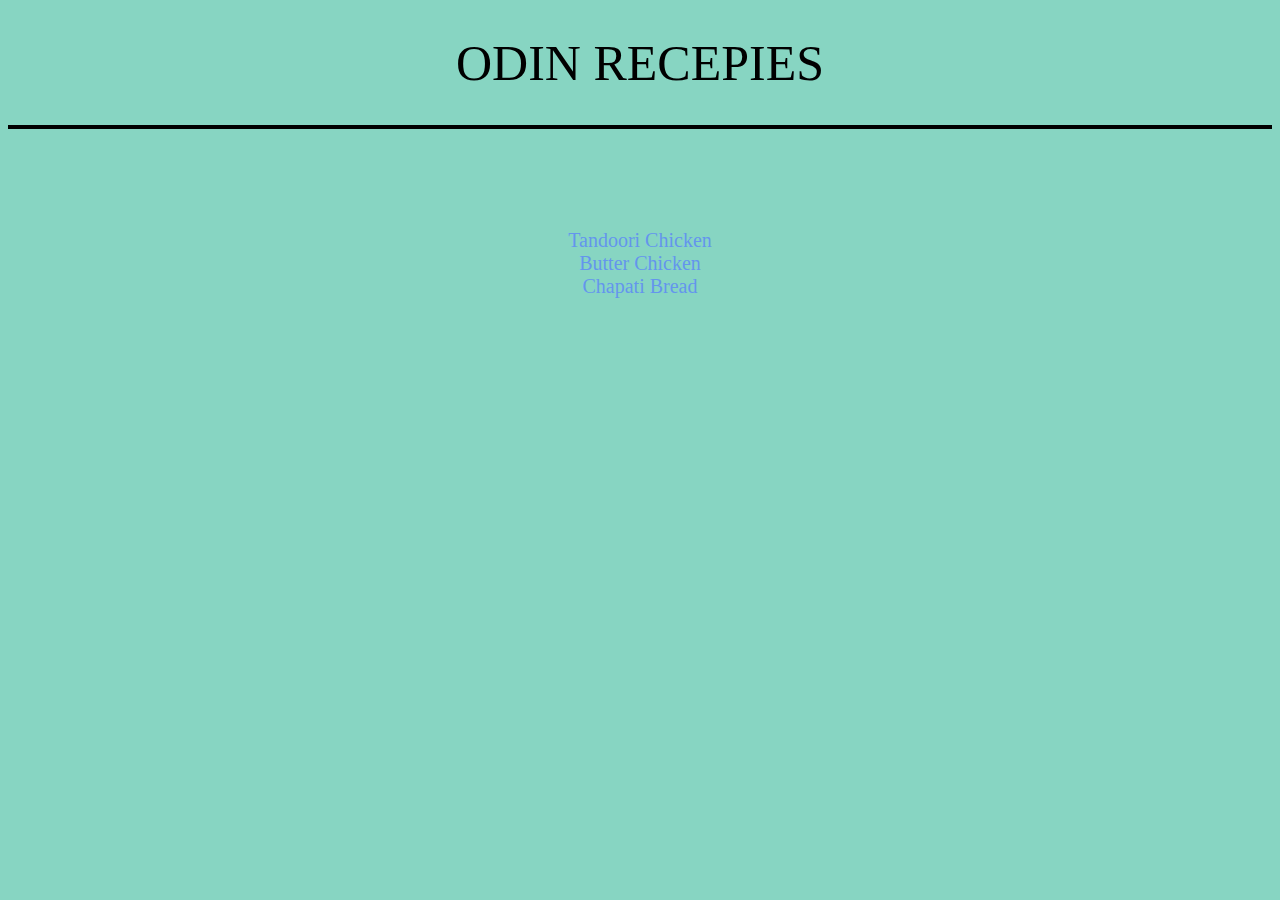
<file: index.html>
<!DOCTYPE html>
<html lang="en">
<head>
    <meta charset="UTF-8">
    <meta name="viewport" content="width=device-width, initial-scale=1.0">
    <title>Odin-Recepies</title>
    <link rel="stylesheet" href="style.css">
</head>
<body>     
    <h1 class="header">ODIN RECEPIES</h1>
        <hr>
        <div>
    <ul class="list">
        <li><a href="recepies/TandooriChicken.html" target="_blank">Tandoori Chicken</a></li>
        <li><a href="recepies/ButterChicken.html" target="_blank">Butter Chicken</a></li>
        <li><a href="recepies/ChapatiBread.html" target="_blank">Chapati Bread</a></li>
    </ul>
    </div>
</body>
</html>
</file>
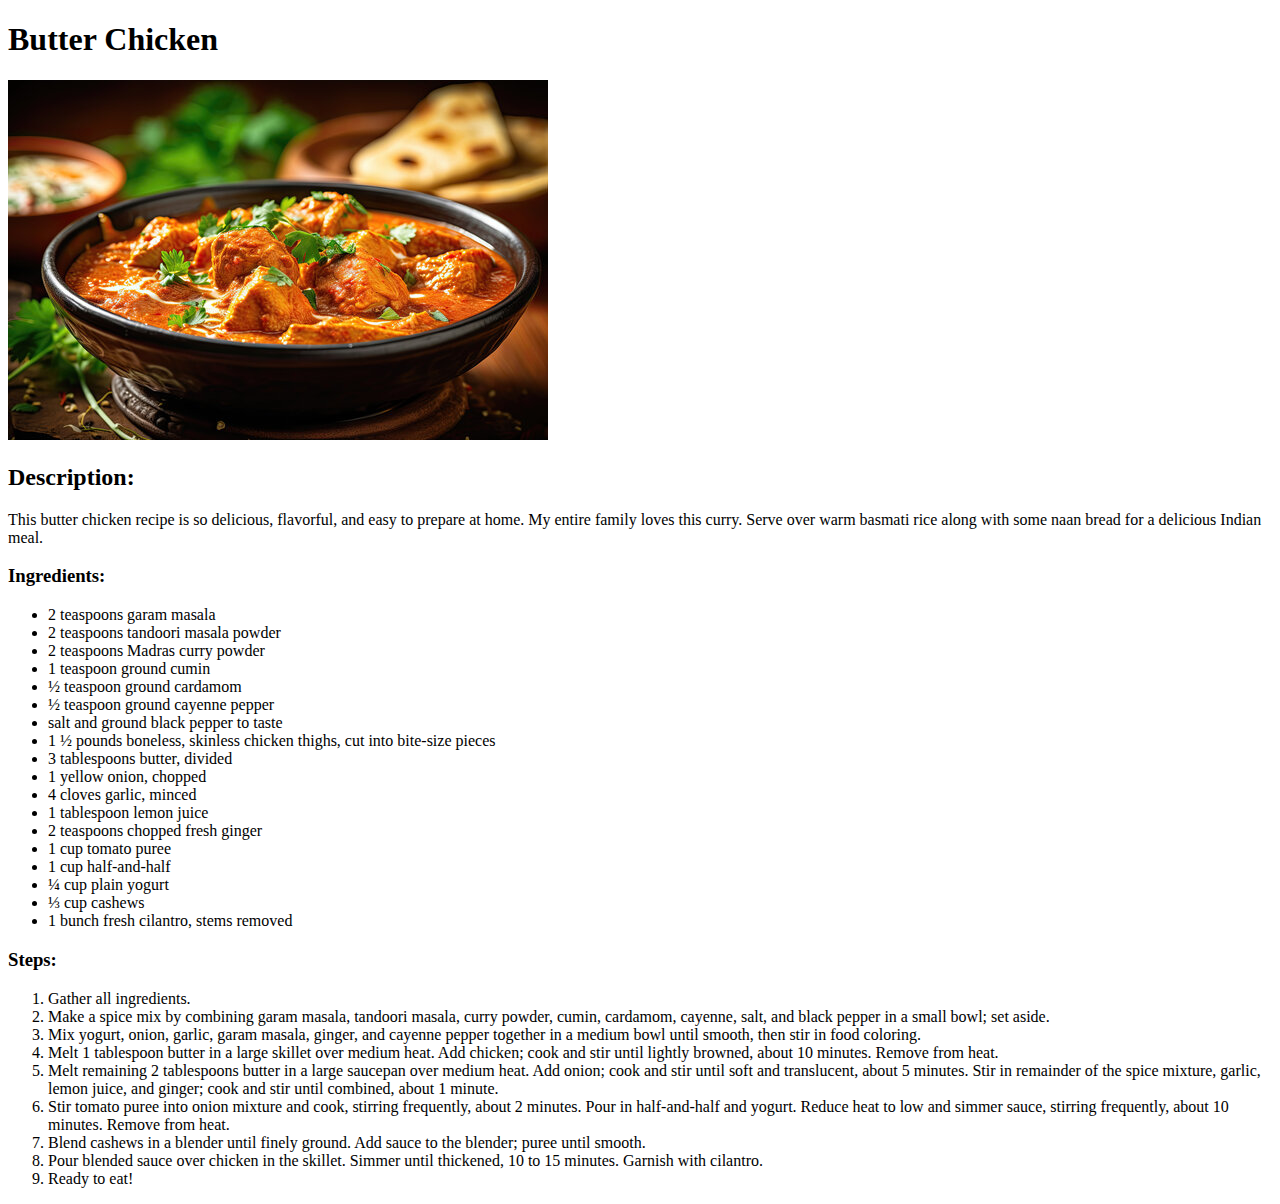
<file: recepies/ButterChicken.html>
<!DOCTYPE html>
<html lang="en">
<head>
    <meta charset="UTF-8">
    <meta name="viewport" content="width=device-width, initial-scale=1.0">
    <title>Butter Chicken</title>
</head>
<body>
    <h1>Butter Chicken</h1>
    <img src="ButterChicken.jpg" alt="Butter Chicken">
    <h2>Description:</h2>
    <p>This butter chicken recipe is so delicious, flavorful, and easy to prepare at home. 
    My entire family loves this curry. 
    Serve over warm basmati rice along with some naan bread for a delicious Indian meal.</p>
    <h3>Ingredients:</h3>
    <ul>
        <li>2 teaspoons garam masala</li>
        <li>2 teaspoons tandoori masala powder</li>
        <li>2 teaspoons Madras curry powder</li>
        <li>1 teaspoon ground cumin</li>
        <li>½ teaspoon ground cardamom</li>
        <li>½ teaspoon ground cayenne pepper</li>
        <li>salt and ground black pepper to taste</li>
        <li>1 ½ pounds boneless, skinless chicken thighs, cut into bite-size pieces</li>
        <li>3 tablespoons butter, divided</li>
        <li>1 yellow onion, chopped</li>
        <li>4 cloves garlic, minced</li>
        <li>1 tablespoon lemon juice</li>
        <li>2 teaspoons chopped fresh ginger</li>
        <li>1 cup tomato puree</li>
        <li>1 cup half-and-half</li>
        <li>¼ cup plain yogurt</li>
        <li>⅓ cup cashews</li>
        <li>1 bunch fresh cilantro, stems removed</li>
    </ul>
    <h3>Steps:</h3>
    <ol>
        <li>Gather all ingredients.</li>
        <li>Make a spice mix by combining garam masala, 
        tandoori masala, curry powder, cumin, cardamom, cayenne, salt, and black pepper in a small bowl; set aside.</li>
        <li>Mix yogurt, onion, garlic, garam masala, ginger, 
        and cayenne pepper together in a medium bowl until smooth, then stir in food coloring.</li>
        <li>Melt 1 tablespoon butter in a large skillet over medium heat. 
        Add chicken; cook and stir until lightly browned, about 10 minutes. Remove from heat.</li>
        <li>Melt remaining 2 tablespoons butter in a large saucepan over medium heat. Add onion; cook and stir until soft and translucent, about 5 minutes. 
        Stir in remainder of the spice mixture, garlic, lemon juice, and ginger; cook and stir until combined, about 1 minute.</li>
        <li>Stir tomato puree into onion mixture and cook, stirring frequently, about 2 minutes. Pour in half-and-half and yogurt. 
        Reduce heat to low and simmer sauce, stirring frequently, about 10 minutes. Remove from heat.</li>
        <li>Blend cashews in a blender until finely ground. Add sauce to the blender; puree until smooth.</li>
        <li>Pour blended sauce over chicken in the skillet. Simmer until thickened, 
        10 to 15 minutes. Garnish with cilantro.</li>
        <li>Ready to eat!</li>
    </ol>
</body>
</html>
</file>
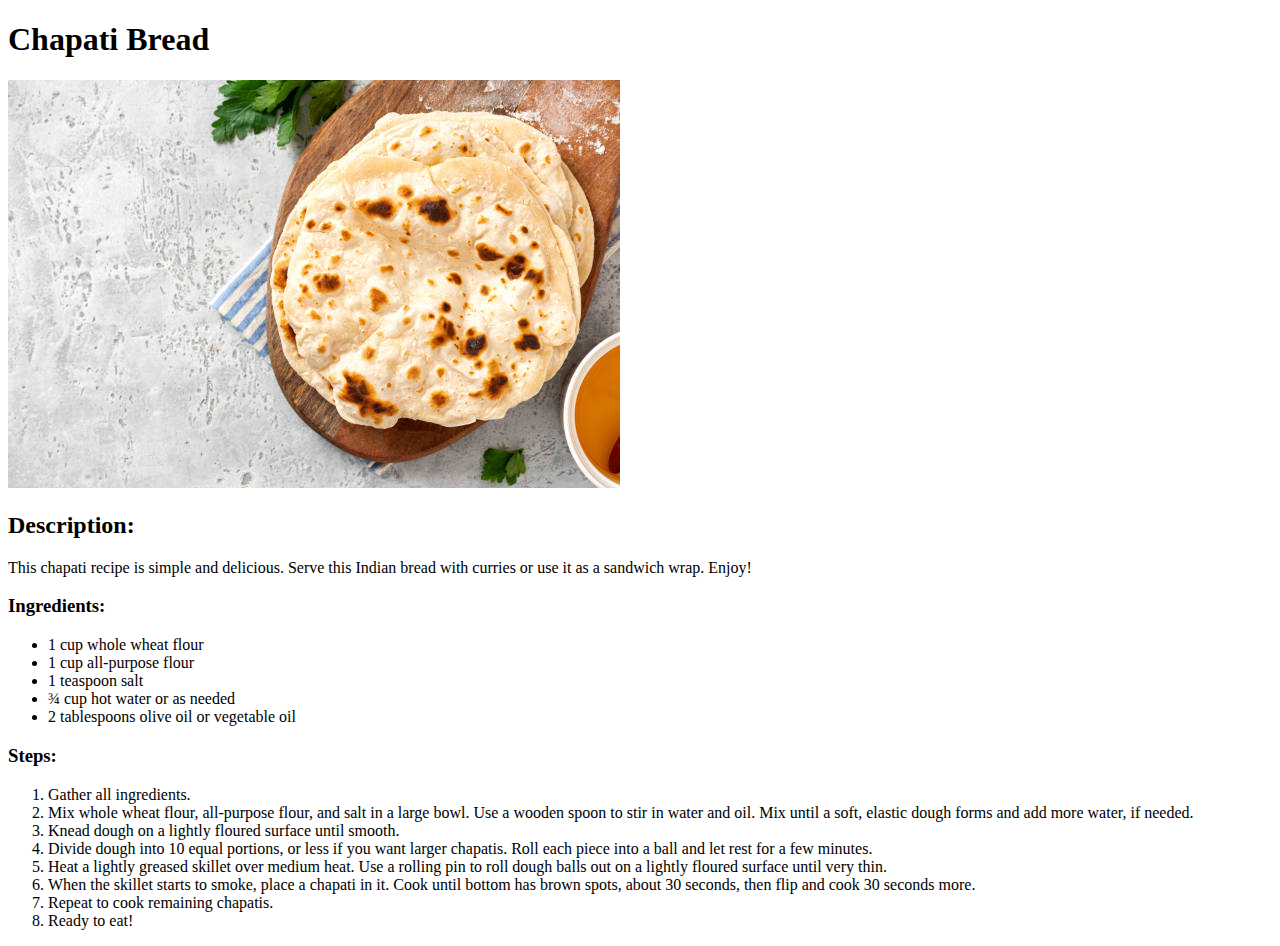
<file: recepies/ChapatiBread.html>
<!DOCTYPE html>
<html lang="en">
<head>
    <meta charset="UTF-8">
    <meta name="viewport" content="width=device-width, initial-scale=1.0">
    <title>Chapati Bread</title>
</head>
<body>
    <h1>Chapati Bread</h1>
    <img src="chapati.jpg" alt="Chapati Bread">
    <h2>Description:</h2>
    <p>This chapati recipe is simple and delicious. 
    Serve this Indian bread with curries or use it as a sandwich wrap. Enjoy!</p>
    <h3>Ingredients:</h3>
    <ul>
        <li>1 cup whole wheat flour</li>
        <li>1 cup all-purpose flour</li>
        <li>1 teaspoon salt</li>
        <li>¾ cup hot water or as needed</li>
        <li>2 tablespoons olive oil or vegetable oil</li>
    </ul>
    <h3>Steps:</h3>
    <ol>
        <li>Gather all ingredients.</li>
        <li>Mix whole wheat flour, all-purpose flour, and salt in a large bowl. Use a wooden spoon to stir in water and oil. 
        Mix until a soft, elastic dough forms and add more water, if needed.</li>
        <li>Knead dough on a lightly floured surface until smooth.</li>
        <li>Divide dough into 10 equal portions, or less if you want larger chapatis. 
        Roll each piece into a ball and let rest for a few minutes.</li>
        <li>Heat a lightly greased skillet over medium heat. 
        Use a rolling pin to roll dough balls out on a lightly floured surface until very thin.
        </li>
        <li>When the skillet starts to smoke, place a chapati in it. 
        Cook until bottom has brown spots, about 30 seconds, then flip and cook 30 seconds more.</li>
        <li>Repeat to cook remaining chapatis.</li>
        <li>Ready to eat!</li>
    </ol>
</body>
</html>
</file>
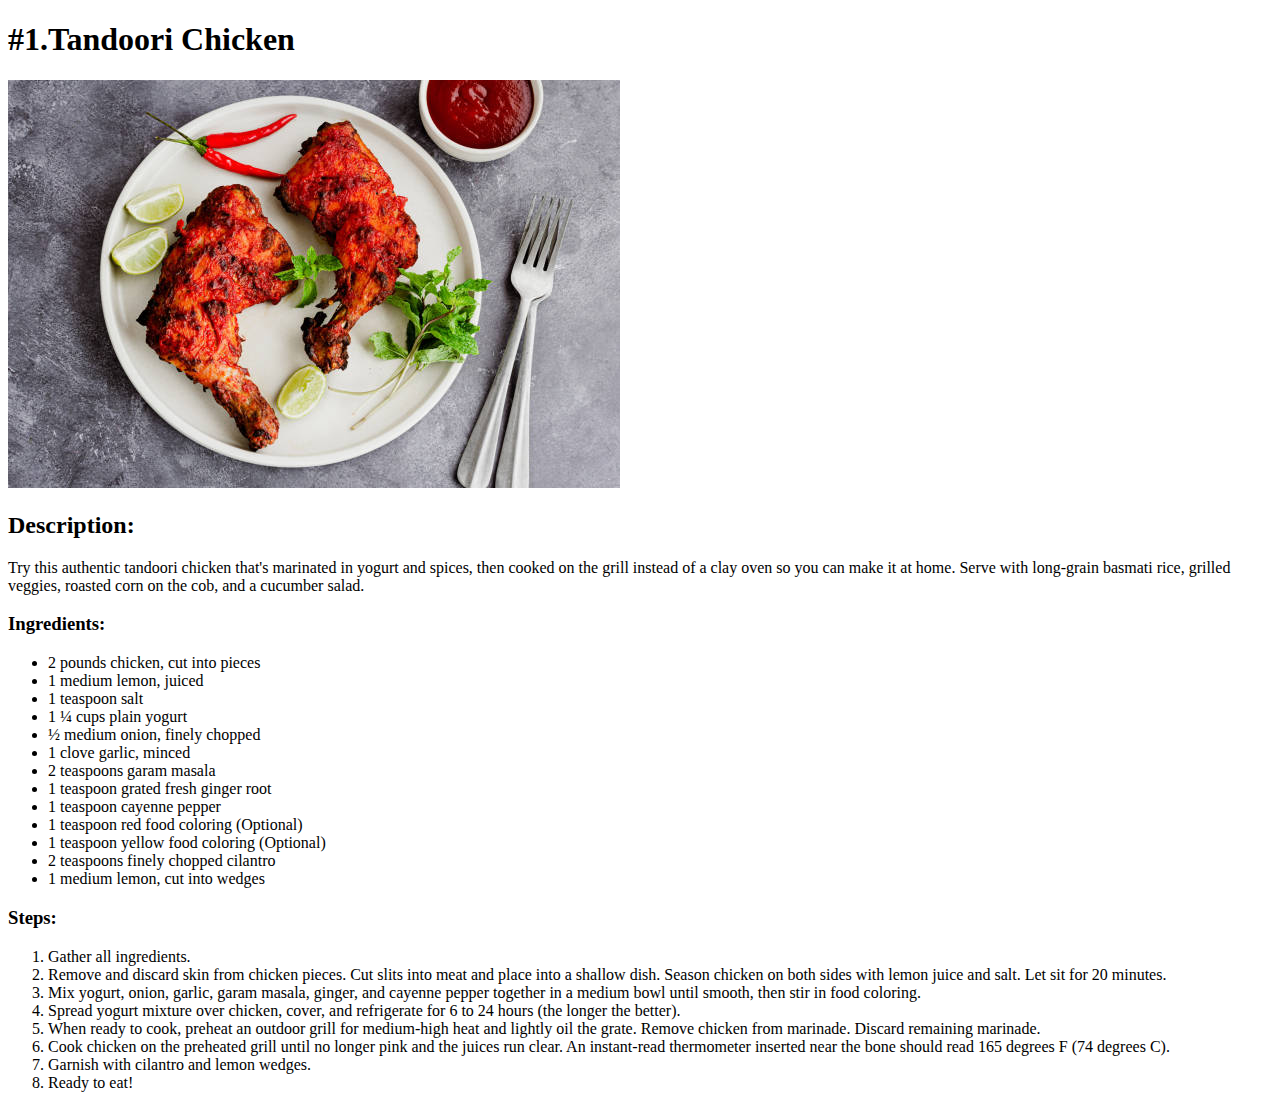
<file: recepies/TandooriChicken.html>
<!DOCTYPE html>
<html lang="en">
<head>
    <meta charset="UTF-8">
    <meta name="viewport" content="width=device-width, initial-scale=1.0">
    <title>Tandoori Chicken</title>
</head>
<body>
    <h1>#1.Tandoori Chicken</h1>
    <img src="Tandoori_Chicken.jpg" alt="Tandoori Chicken">
    <h2>Description:</h2>
    <p>
        Try this authentic tandoori chicken that's marinated in yogurt and spices, 
        then cooked on the grill instead of a clay oven so you can make it at home. 
        Serve with long-grain basmati rice, grilled veggies, roasted corn on the cob, and a cucumber salad.
    </p>
    <h3>Ingredients:</h3>
    <ul>
        <li>2 pounds chicken, cut into pieces</li>
        <li>1 medium lemon, juiced</li>
        <li>1 teaspoon salt</li>
        <li>1 ¼ cups plain yogurt</li>
        <li>½ medium onion, finely chopped</li>
        <li>1 clove garlic, minced</li>
        <li>2 teaspoons garam masala</li>
        <li>1 teaspoon grated fresh ginger root</li>
        <li>1 teaspoon cayenne pepper</li>
        <li>1 teaspoon red food coloring (Optional)</li>
        <li>1 teaspoon yellow food coloring (Optional)</li>
        <li>2 teaspoons finely chopped cilantro</li>
        <li>1 medium lemon, cut into wedges</li>
    </ul>
    <h3>Steps:</h3>
    <ol>
        <li>Gather all ingredients.</li>
        <li>Remove and discard skin from chicken pieces. Cut slits into meat and 
        place into a shallow dish. Season chicken on both sides with lemon juice and salt. Let sit for 20 minutes.</li>
        <li>Mix yogurt, onion, garlic, garam masala, ginger, 
        and cayenne pepper together in a medium bowl until smooth, then stir in food coloring.</li>
        <li>Spread yogurt mixture over chicken, cover, and refrigerate for 6 to 24 hours (the longer the better).</li>
        <li>When ready to cook, preheat an outdoor grill for medium-high heat and lightly oil the grate.
         Remove chicken from marinade. Discard remaining marinade.</li>
        <li>Cook chicken on the preheated grill until no longer pink and the juices run clear. 
        An instant-read thermometer inserted near the bone should read 165 degrees F (74 degrees C).</li>
        <li>Garnish with cilantro and lemon wedges.</li>
        <li>Ready to eat!</li>
    </ol>
</body>
</html>
</file>
<file: style.css>
.header
{
    font-family: 'Times New Roman', Times, serif;
    font-size: 50px;
    text-align: center;
    font-weight: 500;

}
.list
{
    text-align: center;
    list-style-type: none;
    padding: 0;
    margin: 100px;
    font-size: 20px;
}
a
{
    text-decoration: none;
    color:cornflowerblue;
}
body
{
    background-color: #87d5c2;
}
hr
{
    border: 2px solid black;
    border-style:solid;

}
</file>
